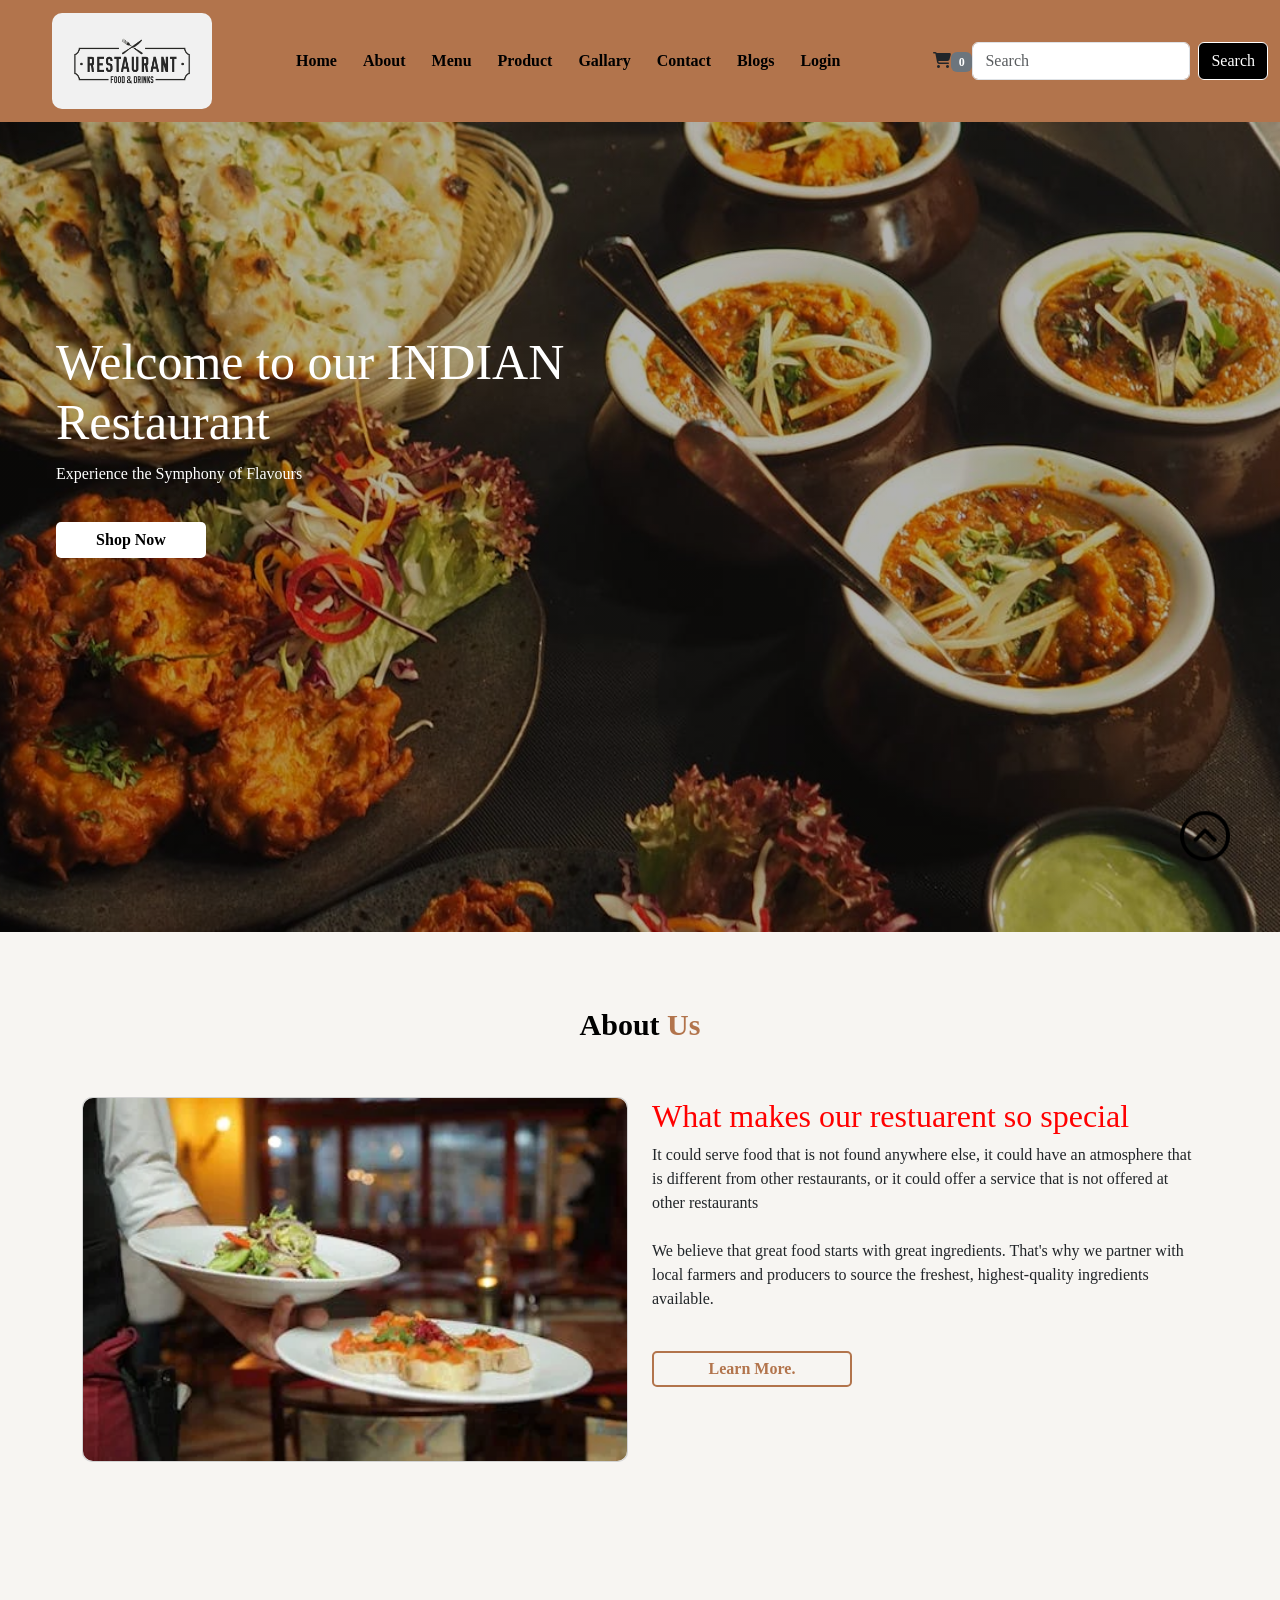
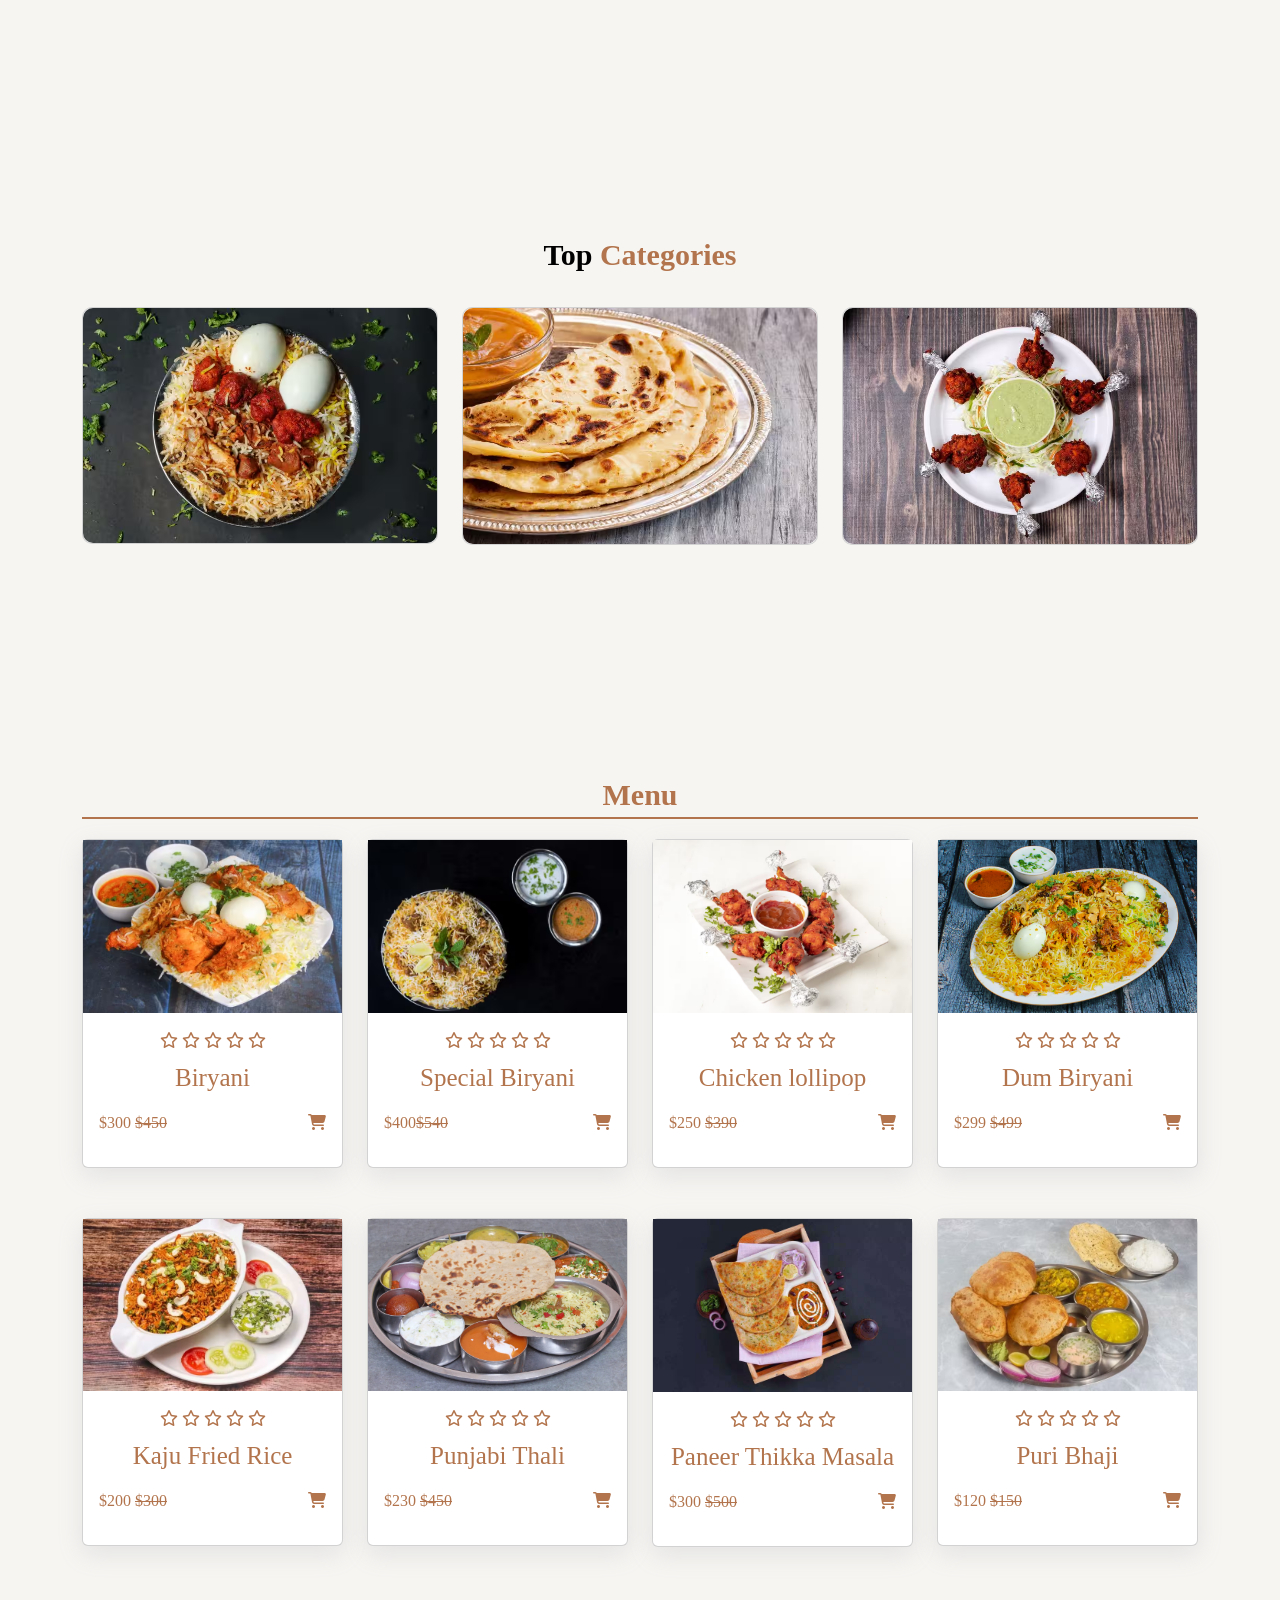
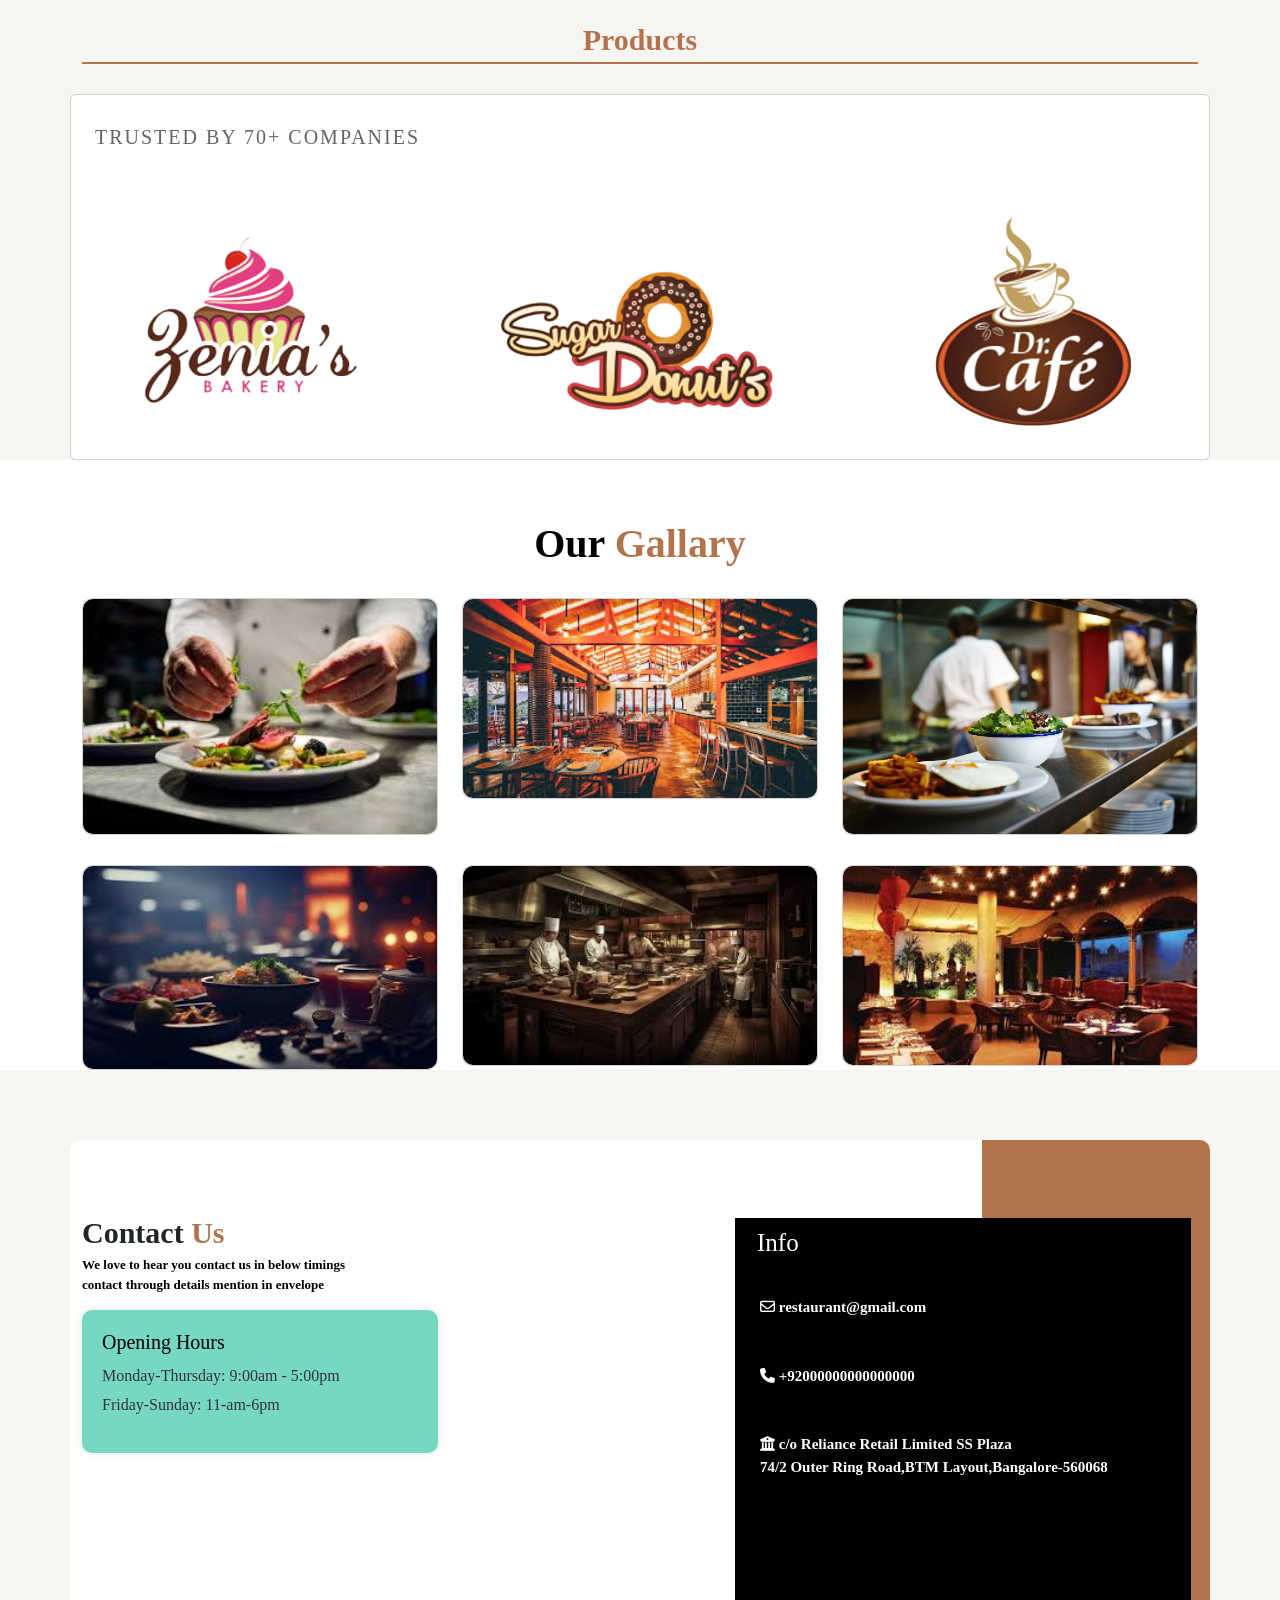
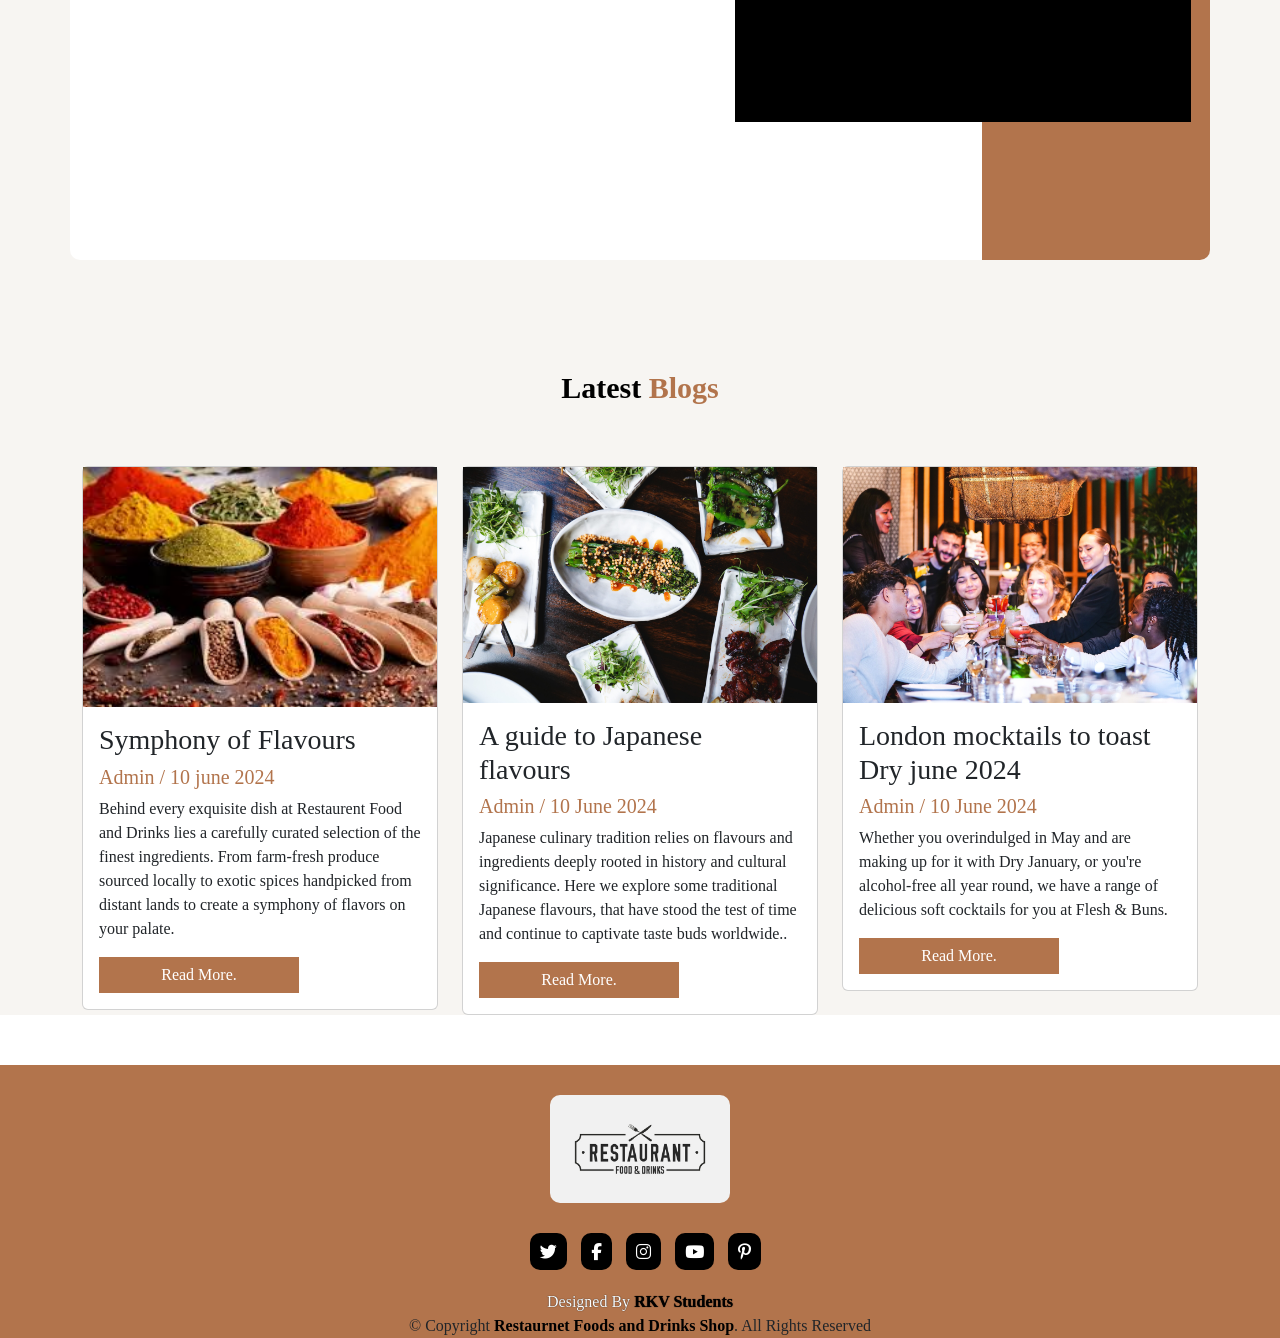
<file: index.html>
<!DOCTYPE html>
<html lang="en">
<head>
    <meta charset="UTF-8">
    <meta http-equiv="X-UA-Compatible" content="IE=edge">
    <meta name="viewport" content="width=device-width, initial-scale=1.0">
    <title>Restaurant</title>
    <link rel="stylesheet" href="style.css">
    <link rel="stylesheet" href="https://cdnjs.cloudflare.com/ajax/libs/font-awesome/6.2.0/css/all.min.css">
    <!-- bootstrap links -->
    <link href="https://cdn.jsdelivr.net/npm/bootstrap@5.0.2/dist/css/bootstrap.min.css" rel="stylesheet" integrity="sha384-EVSTQN3/azprG1Anm3QDgpJLIm9Nao0Yz1ztcQTwFspd3yD65VohhpuuCOmLASjC" crossorigin="anonymous">
    <!-- bootstrap links -->
    <!-- fonts links -->
    <link rel="preconnect" href="https://fonts.googleapis.com">
    <link rel="preconnect" href="https://fonts.gstatic.com" crossorigin>
    <link href="https://fonts.googleapis.com/css2?family=Roboto:wght@500&display=swap" rel="stylesheet">
    <!-- fonts links -->
    <!-- jquery link-->
    <script type="text/javascript" src="jquery.js">  
     </script>  
      <script type="text/javascript" language="javascript">  
     $(document).ready(function() {  
     $("h2").css("color", "red"); 
     });  
     </script>  
</head>
<body>
  <div class="all-content">
   
  <!-- navbar -->
  <nav class="navbar navbar-expand-lg" id="navbar">
    <div class="container-fluid">
      <a class="navbar-brand" href="#" id="logo"><img src="./images/logo2.jpg" alt=""></a>
      <button class="navbar-toggler" type="button" data-bs-toggle="collapse" data-bs-target="#navbarSupportedContent" aria-controls="navbarSupportedContent" aria-expanded="false" aria-label="Toggle navigation">
        <span><i class="fa-solid fa-bars" style="color: white; font-size: 23px;"></i></span>
      </button>
      <div class="collapse navbar-collapse" id="navbarSupportedContent">
        <ul class="navbar-nav me-auto mb-2 mb-lg-0">
          <li class="nav-item">
            <a class="nav-link active" aria-current="page" href="#">Home</a>
          </li>
          <li class="nav-item">
            <a class="nav-link" href="#about">About</a>
          </li>
          <li class="nav-item">
            <a class="nav-link" href="#menu">Menu</a>
          </li>
          <li class="nav-item">
            <a class="nav-link" href="#product">Product</a>
          </li>
          <li class="nav-item">
            <a class="nav-link" href="#gallary">Gallary</a>
          </li>
          <li class="nav-item">
            <a class="nav-link" href="#contact">Contact</a>
          </li>
          <li class="nav-item">
            <a class="nav-link" href="#blogs">Blogs</a>
          </li>
          <li class="nav-item">
            <a class="nav-link" href="login.php">Login</a>
          </li>
        </ul>
         
        <div class="cart-container">
          <a href="#" class="nav-link cart-icon" id="cartIcon"><i class="fas fa-shopping-cart"></i><span class="badge bg-secondary" id="cartCount">0</span></a>
        </div>

        <form class="d-flex">
          <input class="form-control me-2" type="search" placeholder="Search" aria-label="Search">
          <button class="btn btn-outline-success" type="submit">Search</button>
        </form>

      </div>
    </div>
  </nav>
  <!-- navbar -->
        
<!-- home section -->
   <section id="home">
    <div class="content">
      <h3>Welcome to our INDIAN <br> Restaurant</h3>
      <p>Experience the Symphony of Flavours
      </p>
      <button id="btn">Shop Now</button>
    </div>
   </section>

<!-- home section -->



<!-- about section -->
<div class="about" id="about">
  <div class="container">
  <div class="heading">About <span>Us</span></div>
    <div class="row">
      <div class="col-md-6">
        <div class="card">
          <img src="./images/about_us.webp" alt="">
        </div>
      </div>
      <div class="col-md-6">

        <h2>What makes our restuarent so special</h2>
        <p>It could serve food that is not found anywhere else, it could have an atmosphere that is different from other restaurants, or it could offer a service that is not offered at other restaurants
          <br><br>We believe that great food starts with great ingredients. That's why we partner with local farmers and producers to source the freshest, highest-quality ingredients available.
          <br><br>
         </p>
         <button id="about-btn">Learn More.</button>
      </div>
    </div>
  </div>
</div>
<!-- about section -->


   



<!-- top cards -->
<section class="top-cards">
  <div class="heading2">Top <span>Categories</span></div>
  <div class="container">
    <div class="row">
      <div class="col-md-4 py-3 py-md-0">
        <div class="card">
          <img src="./images/c1.avif" alt="">
          
        </div>
      </div>
      <div class="col-md-4 py-3 py-md-0">
        <div class="card">
          <img src="./images/c2.avif" alt="">
          
        </div>
      </div>
      <div class="col-md-4 py-3 py-md-0">
        <div class="card">
          <img src="./images/c3.avif" alt="">
          
        </div>
      </div>
    </div>
  </div>
</section>
<!-- top cards -->




<!-- menu -->
<section class="menu" id="menu">
  <div class="container">
  <div class="heading3">Menu</div>
</div>
  <div class="container" id="container2">
  <div class="row">
    <div class="col-md-3 py-3 py-md-0">
      <div class="card">
        <img src="./images/menu11.avif" alt="">
        <div class="card-body">
          <div class="star text-center">
            <i class="fa-regular fa-star"></i>
            <i class="fa-regular fa-star"></i>
            <i class="fa-regular fa-star"></i>
            <i class="fa-regular fa-star"></i>
            <i class="fa-regular fa-star"></i>
          </div>
          <h3>Biryani</h3>
          <p>$300 <strike>$450</strike> <span><i class="fa-solid fa-cart-shopping"></i></span></p>
        </div>
      </div>
    </div>
    <div class="col-md-3 py-3 py-md-0">
      <div class="card">
        <img src="./images/menu122.avif" alt="">
        <div class="card-body">
          <div class="star text-center">
            <i class="fa-regular fa-star"></i>
            <i class="fa-regular fa-star"></i>
            <i class="fa-regular fa-star"></i>
            <i class="fa-regular fa-star"></i>
            <i class="fa-regular fa-star"></i>
          </div>
          <h3>Special Biryani</h3>
          <p>$400<strike>$540</strike> <span><i class="fa-solid fa-cart-shopping"></i></span></p>
        </div>
      </div>
    </div>
    <div class="col-md-3 py-3 py-md-0">
      <div class="card">
        <img src="./images/menu13.avif" alt="">
        <div class="card-body">
          <div class="star text-center">
            <i class="fa-regular fa-star"></i>
            <i class="fa-regular fa-star"></i>
            <i class="fa-regular fa-star"></i>
            <i class="fa-regular fa-star"></i>
            <i class="fa-regular fa-star"></i>
          </div>
          <h3>Chicken lollipop</h3>
          <p>$250 <strike>$390</strike> <span><i class="fa-solid fa-cart-shopping"></i></span></p>
        </div>
      </div>
    </div>
    <div class="col-md-3 py-3 py-md-0">
      <div class="card">
        <img src="./images/menu14.avif" alt="">
        <div class="card-body">
          <div class="star text-center">
            <i class="fa-regular fa-star"></i>
            <i class="fa-regular fa-star"></i>
            <i class="fa-regular fa-star"></i>
            <i class="fa-regular fa-star"></i>
            <i class="fa-regular fa-star"></i>
          </div>
          <h3>Dum Biryani</h3>
          <p>$299 <strike>$499</strike> <span><i class="fa-solid fa-cart-shopping"></i></span></p>
        </div>
      </div>
    </div>
  </div>

  <div class="row" style="margin-top: 50px;">
    <div class="col-md-3 py-3 py-md-0">
      <div class="card">
        <img src="./images/menu15.jpeg" alt="">
        <div class="card-body">
          <div class="star text-center">
            <i class="fa-regular fa-star"></i>
            <i class="fa-regular fa-star"></i>
            <i class="fa-regular fa-star"></i>
            <i class="fa-regular fa-star"></i>
            <i class="fa-regular fa-star"></i>
          </div>
          <h3>Kaju Fried Rice</h3>
          <p>$200 <strike>$300</strike> <span><i class="fa-solid fa-cart-shopping"></i></span></p>
        </div>
      </div>
    </div>
    <div class="col-md-3 py-3 py-md-0">
      <div class="card">
        <img src="./images/menu16.jpeg" alt="">
        <div class="card-body">
          <div class="star text-center">
            <i class="fa-regular fa-star"></i>
            <i class="fa-regular fa-star"></i>
            <i class="fa-regular fa-star"></i>
            <i class="fa-regular fa-star"></i>
            <i class="fa-regular fa-star"></i>
          </div>
          <h3>Punjabi Thali</h3>
          <p>$230 <strike>$450</strike> <span><i class="fa-solid fa-cart-shopping"></i></span></p>
        </div>
      </div>
    </div>
    <div class="col-md-3 py-3 py-md-0">
      <div class="card">
        <img src="./images/menu177.avif" alt="">
        <div class="card-body">
          <div class="star text-center">
            <i class="fa-regular fa-star"></i>
            <i class="fa-regular fa-star"></i>
            <i class="fa-regular fa-star"></i>
            <i class="fa-regular fa-star"></i>
            <i class="fa-regular fa-star"></i>
          </div>
          <h3>Paneer Thikka Masala</h3>
          <p>$300 <strike>$500</strike> <span><i class="fa-solid fa-cart-shopping"></i></span></p>
        </div>
      </div>
    </div>
    <div class="col-md-3 py-3 py-md-0">
      <div class="card">
        <img src="./images/menu18.jpeg" alt="">
        <div class="card-body">
          <div class="star text-center">
            <i class="fa-regular fa-star"></i>
            <i class="fa-regular fa-star"></i>
            <i class="fa-regular fa-star"></i>
            <i class="fa-regular fa-star"></i>
            <i class="fa-regular fa-star"></i>
          </div>
          <h3>Puri Bhaji</h3>
          <p>$120 <strike>$150</strike> <span><i class="fa-solid fa-cart-shopping"></i></span></p>
        </div>
      </div>
    </div>
  </div>
  </div>
</section>
<!-- menu -->




<!-- Top Brands -->
<section id="product" class="product">
  <div class="container">
  <div class="heading4">Products</div>
</div>
<div class="container" id="container3">

    <div class="row">
        <div class="card">
          <div class="container" id="container3">
              <div class="row">
                  <div class="col-lg-12">
                      <div class="brand-title mb-5">
                          <h5 class="h5-title">Trusted by 70+ companies</h5>
                      </div>
                      <div class="brands-row">
                          <div class="brands-box">
                              <img src="images/brands/b1.png" alt="">
                          </div>
                          <div class="brands-box">
                              <img src="images/brands/b2.png" alt="">
                          </div>
                          <div class="brands-box">
                              <img src="images/brands/b3.png" alt="">
                    </div>
                      </div>
                  </div>
              </div>
          </div>
        </div>
      </div>
    </div>

  </div>
</section>


<!--Top Brands-->


<!-- our gallary -->
<div class="container" id="gallary">
  <h1>Our <span>Gallary</span></h1>
  <div class="row" style="margin-top: 30px;">
    <div class="col-md-4 py-3 py-md-0">
      <div class="card">
        <img src="./images/gallery1.jpeg" alt="">
      </div>
    </div>
    <div class="col-md-4 py-3 py-md-0">
      <div class="card">
        <img src="./images/gallery4.jpeg" alt="">
      </div>
    </div>
    <div class="col-md-4 py-3 py-md-0">
      <div class="card">
        <img src="./images/gallery6.jpg" alt="">
      </div>
    </div>
  </div>
  <div class="row" style="margin-top: 30px;">
    <div class="col-md-4 py-3 py-md-0">
      <div class="card">
        <img src="./images/gallery3.jpeg" alt="">
      </div>
    </div>
    <div class="col-md-4 py-3 py-md-0">
      <div class="card">
        <img src="./images/gallery7.jpeg" alt="">
      </div>
    </div>
    <div class="col-md-4 py-3 py-md-0">
      <div class="card">
        <img src="./images/gallery2.jpeg" alt="">
      </div>
    </div>
  </div>
</div>
<!-- our gallary -->




<!-- contact -->
<section class="contact" id="contact">



  <div class="container">
    <div class="row">
      <div class="col-md-4">
       <div class="heading6">Contact <span>Us</span></div>

       <p>We love to hear you contact us in below timings
        <br>contact through details mention in envelope
       </p>
       <div class="opening-hours-box">
  <h3>Opening Hours</h3>
  <ul>

    <li>Monday-Thursday: 9:00am - 5:00pm</li>
    <li>Friday-Sunday: 11-am-6pm</li>
  </ul>
</div>

</div>
     
      <div class="col-md-3"></div>
      <div class="col-md-5" id="col">
        <h1>Info</h1>
        <p><i class="fa-regular fa-envelope"></i> restaurant@gmail.com</p>
        <p><i class="fa-solid fa-phone"></i> +92000000000000000</p>
       <p><i class="fa-solid fa-building-columns"></i> c/o Reliance Retail Limited SS Plaza<br>74/2 Outer Ring Road,BTM Layout,Bangalore-560068</p>
       <p>
      </div>
    </div>
  </div>

</section>
<!-- contact -->


   <!-- blogs -->
   <section class="blogs" id="blogs">
    <h1>Latest <span>Blogs</span></h1>

    <div class="container">

      <div class="row">

        <div class="col-md-4 py-3 py-md-0">
        <div class="card">
          <img src="./images/blog1.jpeg" alt="" height=240px >
          <div class="card-body">
            <h3>Symphony of Flavours</h3>
            <h5>Admin / 10 june 2024</h5>
            <p>Behind every exquisite dish at Restaurent Food and Drinks lies a carefully curated selection of the finest ingredients. From farm-fresh produce sourced locally to exotic spices handpicked from distant lands to create a symphony of flavors on your palate.</p>
            <button id="blogbtn">Read More.</button>
          </div>
        </div>  
        </div>
        <div class="col-md-4 py-3 py-md-0">
        <div class="card">
          <img src="./images/blog2.jpg" alt="">
          <div class="card-body">
            <h3>A guide to Japanese <br>flavours</h3>
            <h5>Admin / 10 June 2024</h5>
            <p>Japanese culinary tradition relies on flavours and ingredients deeply rooted in history and cultural significance. Here we explore some traditional Japanese flavours, that have stood the test of time and continue to captivate taste buds worldwide..</p>
            <button id="blogbtn">Read More.</button>
          </div>
        </div>  
        </div>
        <div class="col-md-4 py-3 py-md-0">
        <div class="card">
          <img src="./images/blog3.jpg" alt="">
          <div class="card-body">
            <h3>London mocktails to toast Dry june 2024</h3>
            <h5>Admin / 10 June 2024</h5>
            <p>Whether you overindulged in May and are making up for it with Dry January, or you're alcohol-free all year round, we have a range of delicious soft cocktails for you at Flesh & Buns.</p>
            <button id="blogbtn">Read More.</button>
          </div>
        </div>  
        </div>
        
      </div>

    </div>


   </section>
   <!-- blogs -->




   <!-- footer -->
   <footer id="footer">
    <div class="footer-logo text-center"><img src="./images/logo2.jpg" alt=""></div>
    <div class="socail-links text-center">
      <i class="fa-brands fa-twitter"></i>
      <i class="fa-brands fa-facebook-f"></i>
      <i class="fa-brands fa-instagram"></i>
      <i class="fa-brands fa-youtube"></i>
      <i class="fa-brands fa-pinterest-p"></i>
    </div>
    <div class="credite text-center">
        Designed By <a href="#">RKV Students</a>
    </div>
    <div class="copyright text-center">
      &copy; Copyright <strong><span>Restaurnet Foods and Drinks Shop</span></strong>. All Rights Reserved
  </div>
</footer>
   <!-- footer -->

   <a href="#" class="arrow"><i><img src="./images/up-arrow.png" alt="" width="50px"></i></a>


  </div>
   <script src="https://cdn.jsdelivr.net/npm/bootstrap@5.0.2/dist/js/bootstrap.bundle.min.js" integrity="sha384-MrcW6ZMFYlzcLA8Nl+NtUVF0sA7MsXsP1UyJoMp4YLEuNSfAP+JcXn/tWtIaxVXM" crossorigin="anonymous"></script>

  <!-- rest of your content -->

  <!-- Modal to display cart items -->
  <div class="modal fade" id="cartModal" tabindex="-1" aria-labelledby="cartModalLabel" aria-hidden="true">
    <div class="modal-dialog modal-dialog-centered">
      <div class="modal-content">
        <div class="modal-header">
          <h5 class="modal-title" id="cartModalLabel">Shopping Cart</h5>
          <button type="button" class="btn-close" data-bs-dismiss="modal" aria-label="Close"></button>
        </div>
        <div class="modal-body" id="cartItems">
          <!-- Cart items will be displayed here -->
        </div>
        <div class="modal-footer">
          <button type="button" class="btn btn-secondary" data-bs-dismiss="modal">Close</button>
          <button type="button" class="btn btn-primary">Checkout</button>
        </div>
      </div>
    </div>
  </div>

  <!-- JavaScript to handle cart functionality -->
  <script>
    document.addEventListener('DOMContentLoaded', function () {
      const cartIcon = document.getElementById('cartIcon');
      const cartCount = document.getElementById('cartCount');
      const cartModal = new bootstrap.Modal(document.getElementById('cartModal'));
      const cartItemsContainer = document.getElementById('cartItems');
      let itemCount = 0;
      let cartItems = [];

      // Function to add item to cart
      function addToCart(name, cost) {
        itemCount++;
        cartCount.textContent = itemCount;
        cartItems.push({ name: name, cost: cost });
        showCart();
      }

      // Function to display cart items
      function showCart() {
        cartItemsContainer.innerHTML = '';
        if (cartItems.length === 0) {
          cartItemsContainer.innerHTML = '<p>Your cart is empty.</p>';
        } else {
          cartItems.forEach(item => {
            const cartItemElement = document.createElement('div');
            cartItemElement.textContent = `${item.name} - $${item.cost.toFixed(2)}`;
            cartItemsContainer.appendChild(cartItemElement);
          });
        }
      }

      // Add click event listener to cart icon
      cartIcon.addEventListener('click', function () {
        showCart();
        cartModal.show();
      });

      // Add click event listener to each product item
      const productItems = document.querySelectorAll('.card');
      productItems.forEach(item => {
        item.addEventListener('click', function() {
          const itemName = item.querySelector('h3').textContent;
          const itemCostText = item.querySelector('p').textContent;
          const itemCostMatch = itemCostText.match(/\$(\d+(\.\d+)?)/);
          const itemCost = itemCostMatch ? parseFloat(itemCostMatch[1]) : 0;
          addToCart(itemName, itemCost);
        });
      });
    });
  </script>


</body>
</html>
</file>
<file: style.css>
*{
    margin: 0;
    padding: 0;
    box-sizing: border-box;
    font-family: 'Merriweather', serif;
}
.all-content{
  background: #f7f5f2;
}
html::-webkit-scrollbar-track{
  background: transparent;
}

html::-webkit-scrollbar-thumb{
  background: #b2744c;
  border-radius: 10px;
}
html::-webkit-scrollbar{
  width: 10px;
}
/* navbar */
#navbar{
  background-color: #b2744c;
  font-family: 'Roboto', sans-serif;
}
#logo img{
  border-radius: 10px;
  width: 160px;
  margin-left: 40px;
}
.navbar-nav{
  margin-left: 50px;
}
.nav-item .nav-link{
  color: black;
  margin-left: 10px;
  font-weight: bold;
  transition: 0.5s;
}
.nav-item .nav-link-login{
  color: black;
  margin-left: 10px;
  font-weight: bold;
  transition: 0.5s;
}
.nav-item .nav-link:hover{
  background: #f7f5f2;
  border-radius: 5px;
  color: black;
}
.nav-item .nav-link-login:hover{
  background: #f7f5f2;
  border-radius: 5px;
  color: black;
}

.login{
  margin-right:30px;
  color:black;
  font-weight: bold;
  text-decoration: None;
 
}
.login:onclick{
  background: #f7f5f2;
  border-radius:2px;
  color:black;
  
}

#navbar form button{
  background: black;
  color: white;
  border: 1px solid white;
}
/* navbar */
/* home content */
#home{
    width: 100%;
    height: 90vh;
    background-image:linear-gradient(rgba(0,0,0,0.3),rgba(0,0,0,0.3)), url(./images/background1.jpeg);
    background-repeat: no-repeat;
    background-size: cover;
    background-position: 80%;
    font-family: 'Roboto', sans-serif;
}
.content{
  padding-top: 210px;
  margin-left: 56px;
}
.content h3{
  font-size: 50px;
  color: white;
}
.content p{
  margin-top: 10px;
  color: white;
}
#btn{
  width: 150px;
  height: 36px;
  margin-top: 20px;
  background: white;
  border-radius: 5px;
  font-weight: bold;
  border: none;
  transition: 0.5s ease;
  cursor: pointer;
}
#btn:hover{
  background: #b2744c;
  color: white;
}
/* home content */






/* about */
#about{
  width: 100%;
  height: 100vh;
  background: #f7f5f2;
  font-family: 'Roboto', sans-serif;
}
#about .container{
  padding-top: 70px;
}
.heading{
  text-align: center;
  margin-bottom: 50px;
  color: black;
  font-size: 30px;
  font-weight: bold;
}
.heading span{
  color: #b2744c;
}
#about .card{
  border-radius: 10px;
}
#about .card img{
  border-radius: 10px;
}
#about-btn{
  width: 200px;
  height: 36px;
  background: transparent;
  border: 2px solid #b2744c;
  color: #b2744c;
  border-radius: 5px;
  font-weight: bold;
  transition: 0.5s;
  cursor: pointer;
}
#about-btn:hover{
  background: #b2744c;
  color: white;
}

@media screen and (max-width:982px){
  #about p{
    font-size: 8px;
  }
}
@media screen and (max-width:766px){
  #about p{
    font-size: 15px;
  }
  #about{
    height: 120vh;
  }
}
/* about */

/* top cards */
.top-cards{
  width: 100%;
  height: 60vh;
  background: #f7f5f2;
  font-family: 'Roboto', sans-serif;
}
.heading2{
  color: black;
  text-align: center;
  font-size: 30px;
  font-weight: bold;
}
.heading2 span{
  color: #b2744c;
}
.top-cards .container{
  margin-top: 30px;
}
.top-cards .card{
  border-radius: 10px;
  transition: 0.5s;
  cursor: pointer;
}
.top-cards .card img{
  border-radius: 10px;
}
.top-cards .card h3{
  text-align: center;
  padding-top: 78px;
  color: white;
}
.top-cards .card:hover{
  transform: translateY(-10px);
}
@media screen and (max-width:767px){
 .top-cards{
  height: 170vh;
 } 
}
@media screen and (max-width:500px){
 .top-cards{
  height: 150vh;
 } 
}
@media screen and (max-width:370px){
 .top-cards{
  height: 120vh;
 } 
}
/* top cards */







/* menu */
.menu{
  width: 100%;
  background: #f7f5f2;
  font-family: 'Roboto', sans-serif;
}
.heading3{
  text-align: center;
  font-size: 30px;
  color: #b2744c;
  font-weight: bold;
  border-bottom: 2px solid #b2744c;
}
#container2{
  margin-top: 20px;
}
.menu .card{
  background: white;
  box-shadow: rgba(149, 157, 165, 0.2) 0px 8px 24px;
}
.star i{
  color: #b2744c;
}
.menu h3{
  color: #b2744c;
  text-align: center;
  margin-top: 10px;
  font-size: 25px;
}
.menu p{
  font-size: 16px;
  color: #b2744c;
  padding-top: 10px;
}
.menu p span{
  float: right;
  cursor: pointer;
}
/* menu */







/* brand*/
.brand{
  width: 100%;
  background: #f7f5f2;
  font-family: 'Roboto', sans-serif;
}
.heading4{
  text-align: center;
  color: #b2744c;
  font-size: 30px;
  font-weight: bold;
  padding-top: 70px;
  border-bottom: 2px solid #b2744c;
}
#container3{
  margin-top: 30px;
}
/*.product h3{
  text-align: center;
  color: #b2744c;
  font-size: 23px;
}
.product p{
  color: #b2744c;
  padding-top: 10px;
}
.product p span{
  float: right;
  cursor: pointer;
}
/* product */

.brands-row {
  display: flex;
  justify-content: space-between;
 /*margin: 0 -15px;*/
}

.brands-box {
  padding: 0 15px;
  display: flex;
  align-items: center;
  justify-content: center;
}

.brands-box:hover {
  filter: brightness(0.9);
  opacity: 0.9;
}

.brand-title .h5-title {
  text-transform: uppercase;
  font-weight: 500;
  letter-spacing: 2px;
  opacity: 0.7;
}
.brand-box .img{
  height:25px;
  width:25px;
}
@media (max-width: 400px) {
  .container, .container-fluid {
      padding: 0 15px;
  }
}
@media screen and (max-width:766px){
  .contact .container{
  background: white;
  }
  #col{
    width: 100%;
    background: #b2744c;
  }
  .contact{
    height: 150vh;
  }
}
@media (min-width: 2100px) {
    .container {
        max-width: 1400px;
    }
}
@media screen and (max-width:400px){
  .contact input{
    width: 250px;
  }
  
}
@media (max-width: 767px) {

    .brands-box {
        padding: 0 25px;
    }
    .brands-row {
        margin: 0 -25px;
    }
}

@media (max-width: 1000px) {
    .container, .container-fluid {
        padding: 0 30px;
    }
    .brands-box {
        padding: 0 15px;
        flex: 0 0 33%;
        margin-bottom: 30px;
    }
    .brands-row {
        margin: 0 -15px;
        flex-wrap: wrap;
        justify-content: center;
    }
    .brands-box img {
        max-width: 80%;
    }
    .brand-title {
        text-align: center;
    }
    
}

/*brand*/



/* gallary */
#gallary{
  width: 100%;
}
#gallary h1{
  text-align: center;
  color: black;
  margin-top: 60px;
  font-weight: bold;
}
#gallary h1 span{
  color: #b2744c;
}
#gallary .card{
  border-radius: 10px;
}
#gallary .card img{
  border-radius: 10px;
  cursor: pointer;
}
/* gallary */




/* contact */
.contact{
  width: 100%;
  height: 100vh;
  background: #f7f5f2;
  padding-top: 70px;
}
.contact .container{
  width: 100%;
  height: 80vh;
  background: white;
  background: linear-gradient(90deg, white 80%, #b2744c 20%);
  border-radius: 10px;
}
.heading6{
  font-size: 30px;
  font-weight: bold;
  margin-top: 70px;
}
.heading6 span{
  color: #b2744c;
}
.contact p{
  font-weight: bold;
  font-size: 13px;
  color: black;
}
.contact input{
  width: 360px;
  border: none;
  border-bottom: 1px solid;
}
#contact-btn{
  width: 200px;
  height: 36px; 
  border: none;
  background: #b2744c;
  color: white;
  font-weight: bold;
  margin-top: 30px;
  cursor: pointer;
}
#col{
  width: 40%;
  height: 56vh;
  background: black;
  margin-top: 78px;
}
.contact h1{
  color: white;
  font-size: 25px;
  margin-top: 10px;
  margin-left: 10px;
}
.contact #col p{
  font-size: 15px;
  color: white;
  margin-left: 13px;
  padding-top: 30px;
}
@media screen and (max-width:766px){
  .contact .container{
  background: white;
  }
  #col{
    width: 100%;
    background: #b2744c;
  }
  .contact{
    height: 150vh;
  }
}
@media screen and (max-width:400px){
  .contact input{
    width: 250px;
  }
  
}
/* contact */





/* blogs */
.blogs{
  width: 100%;
  background: #f7f5f2;
}
.blogs h1{
  text-align: center;
  font-size: 30px;
  color: black;
  font-weight: bold;
}
.blogs h1 span{
  color: #b2744c;
}
.blogs .container{
  margin-top: 60px;
}
.blogs h5{
  color: #b2744c;
}
#blogbtn{
  width: 200px;
  height: 36px;
  border: none;
  color: white;
  background: #b2744c;
  cursor: pointer;
}
/* blogs */






/* footer */
#footer{
  width: 100%;
  background: #b2744c;
  margin-top: 50px;
}
.footer-logo img{
  width: 180px;
  border-radius: 10px;
  margin-top: 30px;
  cursor: pointer;
}
#footer .socail-links i{
  font-size: 17px;
  margin-left: 10px;
  margin-top: 30px;
  padding: 10px;
  background: black;
  color: white;
  border-radius: 10px;
  cursor: pointer;
}
.credite{
  color: white;
  margin-top: 20px;
}
.credite{
  text-shadow: 0px 0px 1px black;
}
.credite a{
  text-decoration: none;
  color: black;
  font-weight: bold;
}
.credite a span{
  color: black;
}
.copyright span{
  color: black;
}
/* footer */
html{
  scroll-behavior: smooth;
}
.arrow{
  position: fixed;
  border-radius: 50px;
  height: 50px;
  bottom: 40px;
  right: 50px;
  text-decoration: none;
  text-align: center;
  line-height: 50px;
}

.opening-hours-box {
  background-color: #f9f9f9;
  border-radius: 10px;
  padding: 20px;
  margin-bottom: 20px;
  box-shadow: 0 0 10px rgba(0, 0, 0, 0.1);
}

.opening-hours-box h3 {
  color: #333;
  font-size: 20px;
  margin-bottom: 10px;
}

.opening-hours-box ul {
  list-style-type: none;
  padding: 0;
}

.opening-hours-box li {
  margin-bottom: 5px;
}

/* Add some color to the box */
.opening-hours-box {
  background-color:#76D7C4 ; /* Gold color */
  color: #333; /* Dark gray text color */
}

.opening-hours-box h3 {
  color:black; /* Dark gray heading color */
}







.login-container {
  display: none;
  justify-content: center;
  align-items: center;
  height: 100vh;
}

.login-form, .register-form {
  background-color: #fff;
  padding: 20px;
  border-radius: 5px;
  width: 300px;
  box-shadow: 0px 0px 10px 0px rgba(0,0,0,0.1);
  display: none;
}

.login-form h2, .register-form h2 {
  margin-top: 0;
  color: #333;
}

.login-form input, .register-form input {
  display: block;
  width: 100%;
  padding: 10px;
  margin-bottom: 10px;
  border: 1px solid #ccc;
  border-radius: 5px;
}

.login-form button, .register-form button {
  width: 100%;
  padding: 10px;
  border: none;
  border-radius: 5px;
  background-color: #4285f4;
  color: #fff;
  cursor: pointer;
}

.login-form p, .register-form p {
  margin-top: 10px;
  color: #333;
}

.login-form p a, .register-form p a {
  color: #4285f4;
  text-decoration: none;
  cursor: pointer;
}
</file>
